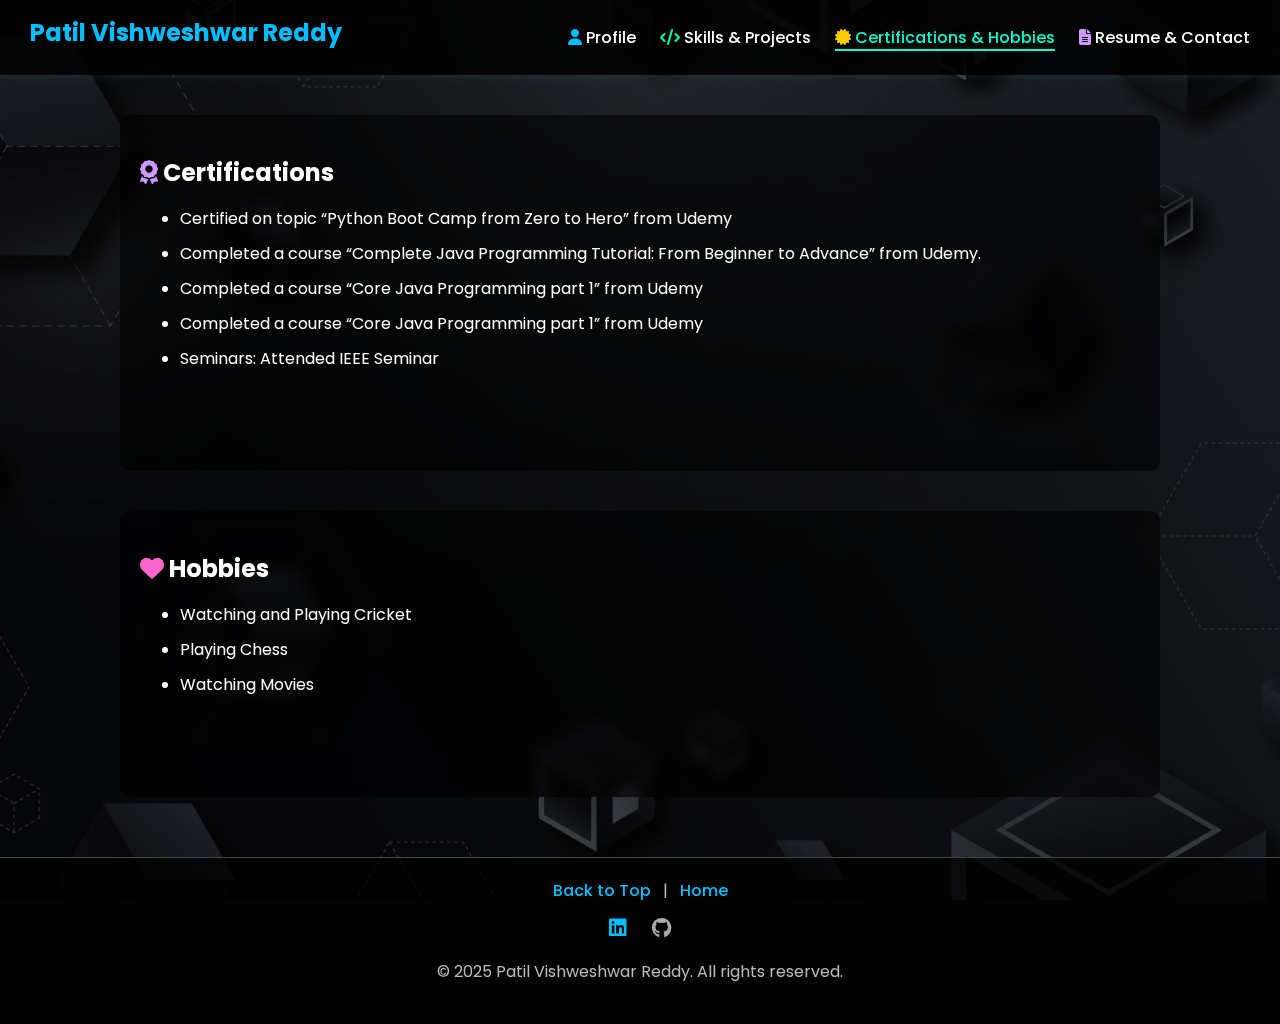
<file: certifications-hobbies.html>
<!DOCTYPE html>
<html lang="en">
<head>
  <meta charset="UTF-8" />
  <meta name="viewport" content="width=device-width, initial-scale=1.0"/>
  <!-- SEO Meta Tags -->
<meta name="description" content="Portfolio of Patil Vishweshwar Reddy - Aspiring Software Developer and Computer Science Student">
<meta name="keywords" content="Patil Vishweshwar Reddy, portfolio, software developer, Java, Python, student, resume, projects">
<meta name="author" content="Patil Vishweshwar Reddy">

  <title>Certifications & Hobbies | Patil Vishweshwar Reddy</title>
  <link rel="stylesheet" href="style.css" />
  <link href="https://unpkg.com/aos@2.3.1/dist/aos.css" rel="stylesheet" />
  <link rel="stylesheet" href="https://cdnjs.cloudflare.com/ajax/libs/font-awesome/6.5.0/css/all.min.css">
</head>
<body>
  <header>
    <div class="nav">
      <h1>Patil Vishweshwar Reddy</h1>
      <nav>
        <a href="index.html"><i class="fas fa-user icon-blue"></i> Profile</a>
        <a href="skills-projects.html"><i class="fas fa-code icon-green"></i> Skills & Projects</a>
        <a href="certifications-hobbies.html" class="active"><i class="fas fa-certificate icon-yellow"></i> Certifications & Hobbies</a>
        <a href="resume-contact.html"><i class="fas fa-file-alt icon-purple"></i> Resume & Contact</a>
      </nav>
    </div>
  </header>

  <main class="container" data-aos="fade-right" data-aos-duration="1000" data-aos-delay="150">
    <section id="certifications">
      <h2><i class="fas fa-award icon-purple"></i> Certifications</h2>
      <ul>
        <li>Certified on topic “Python Boot Camp from Zero to Hero” from Udemy</li>
        <li>Completed a course “Complete Java Programming Tutorial: From Beginner to Advance” from Udemy.</li>
        <li>Completed a course “Core Java Programming part 1” from Udemy</li>
        <li>Completed a course “Core Java Programming part 1” from Udemy</li>
        <li>Seminars: Attended IEEE Seminar</li>
      </ul>
    </section>
  </main>

  <main class="container" data-aos="fade-left" data-aos-duration="1000" data-aos-delay="250">
    <section id="hobbies">
      <h2><i class="fas fa-heart icon-pink"></i> Hobbies</h2>
      <ul>
        <li>Watching and Playing Cricket</li>
        <li>Playing Chess</li>
        <li>Watching Movies</li>
      </ul>
    </section>
  </main>

  <footer>
  <div class="footer-links">
    <a href="#">Back to Top</a> |
    <a href="index.html">Home</a>
  </div>

  <div class="social-icons">
    <a href="https://www.linkedin.com/in/patil-vishweshwar-reddy-24b92b340/" target="_blank">
      <i class="fab fa-linkedin icon-blue"></i>
    </a>
    <a href="https://github.com/vishweshwar4593" target="_blank">
      <i class="fab fa-github icon-gray"></i>
    </a>
  </div>

  
  <p>© 2025 Patil Vishweshwar Reddy. All rights reserved.</p>
</footer>


  <script src="https://unpkg.com/aos@2.3.1/dist/aos.js"></script>
  <script>AOS.init();</script>
</body>
</html>
</file>
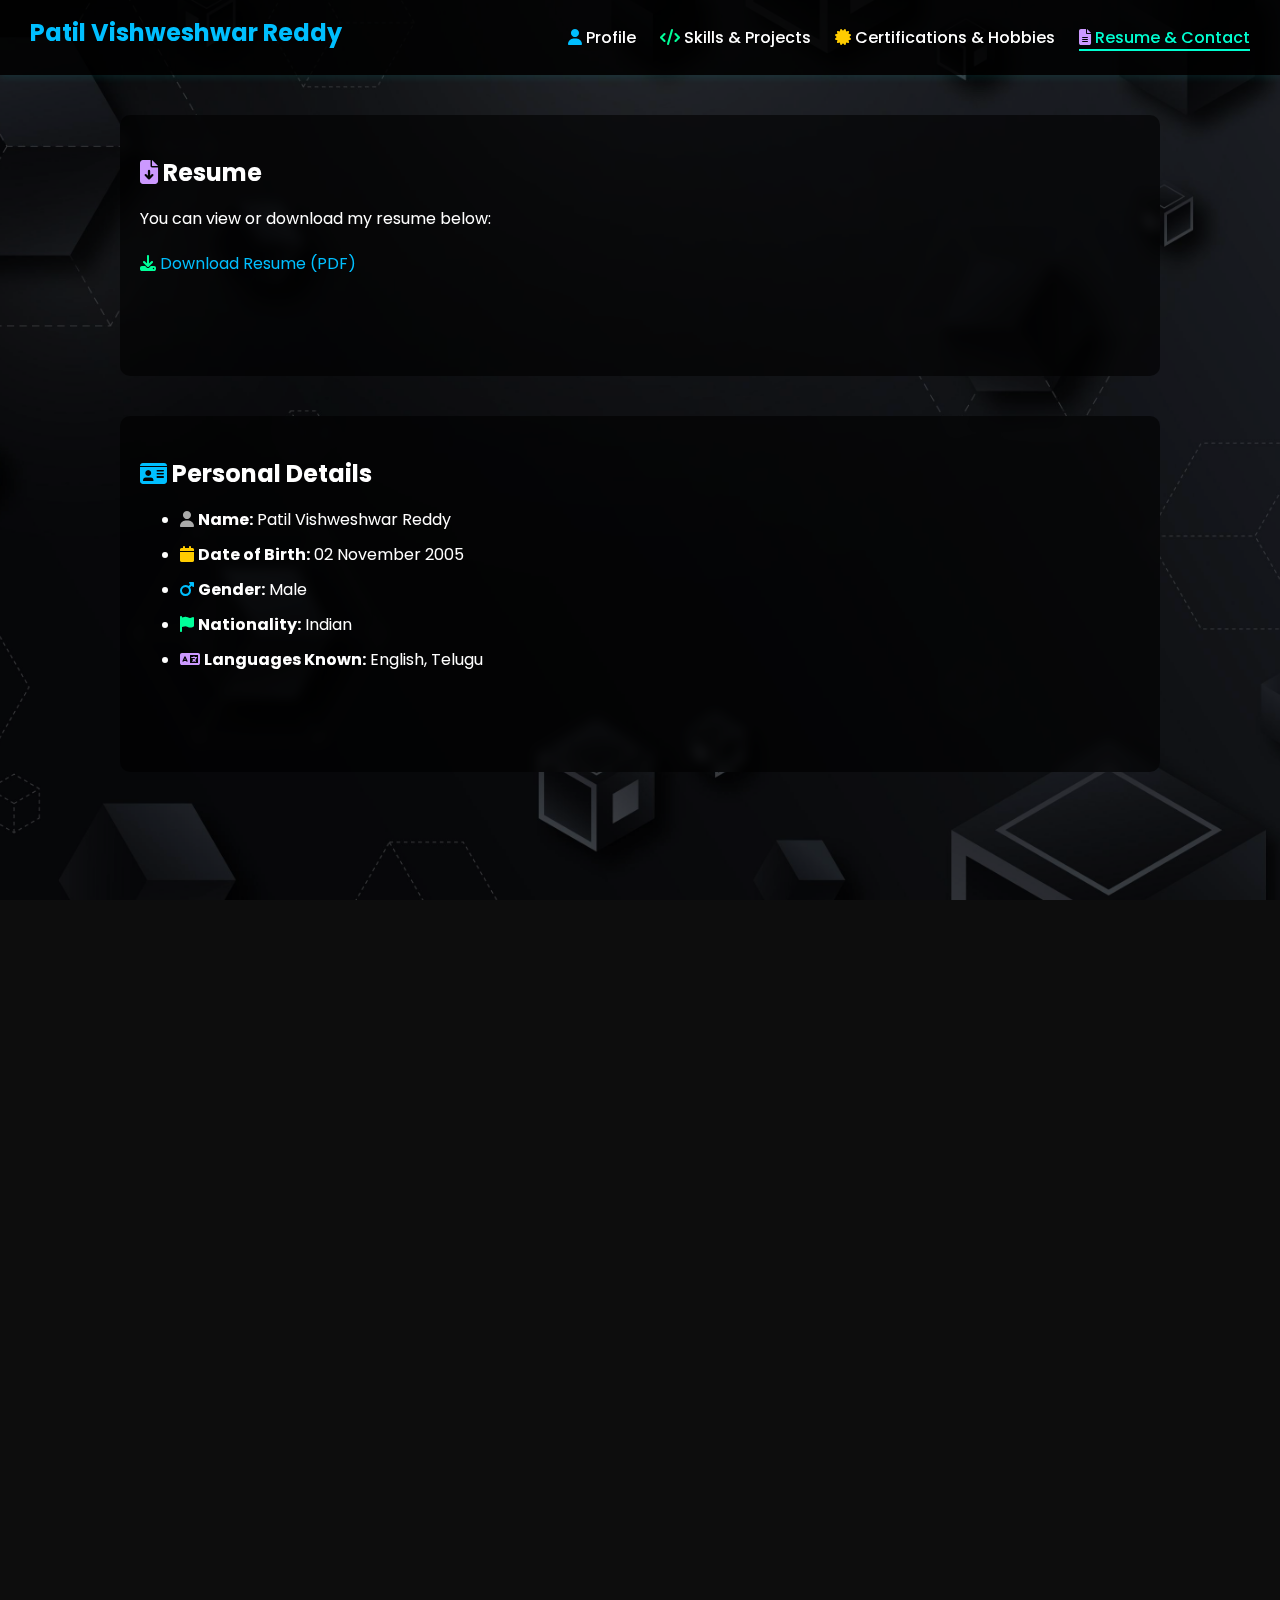
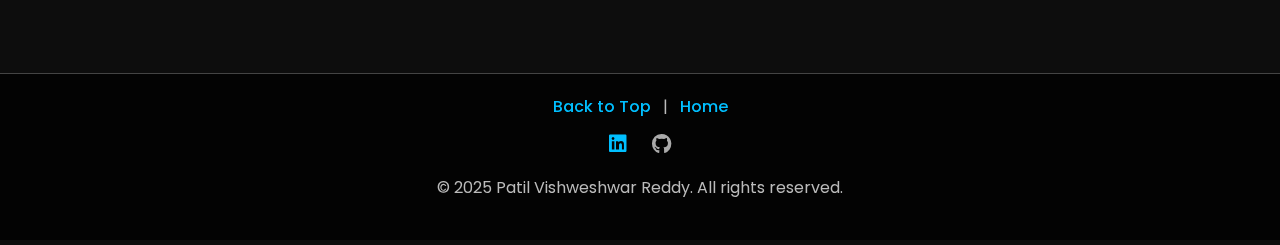
<file: resume-contact.html>
<!DOCTYPE html>
<html lang="en">
<head>
  <meta charset="UTF-8" />
  <meta name="viewport" content="width=device-width, initial-scale=1.0"/>
  <!-- SEO Meta Tags -->
<meta name="description" content="Download the resume and connect with Rachabanti Phanindra via email, LinkedIn, or GitHub.">

<meta name="keywords" content="Patil Vishweshwar Reddy, portfolio, software developer, Java, Python, student, resume, projects">
<meta name="author" content="Patil Vishweshwar Reddy">

  <title>Resume & Contact | Patil Vishweshwar Reddy</title>
  <link rel="stylesheet" href="style.css" />
  <link href="https://unpkg.com/aos@2.3.1/dist/aos.css" rel="stylesheet" />
  <link rel="stylesheet" href="https://cdnjs.cloudflare.com/ajax/libs/font-awesome/6.5.0/css/all.min.css">
</head>
<body>
  <header>
    <div class="nav">
      <h1>Patil Vishweshwar Reddy</h1>
      <nav>
        <a href="index.html"><i class="fas fa-user icon-blue"></i> Profile</a>
        <a href="skills-projects.html"><i class="fas fa-code icon-green"></i> Skills & Projects</a>
        <a href="certifications-hobbies.html"><i class="fas fa-certificate icon-yellow"></i> Certifications & Hobbies</a>
        <a href="resume-contact.html" class="active"><i class="fas fa-file-alt icon-purple"></i> Resume & Contact</a>
      </nav>
    </div>
  </header>

  <main class="container" data-aos="fade-right" data-aos-duration="1000">
    <section id="resume">
      <h2><i class="fas fa-file-download icon-purple"></i> Resume</h2>
      <p>You can view or download my resume below:</p>
      <a href="assets/resume.pdf" target="_blank" class="resume-btn">
        <i class="fas fa-download icon-green"></i> Download Resume (PDF)
        
</a>

      </a>
    </section>
  </main>

  <main class="container" data-aos="zoom-in-up" data-aos-duration="1000" data-aos-delay="200">
    <section id="personal-details">
      <h2><i class="fas fa-id-card icon-blue"></i> Personal Details</h2>
      <ul>
        <li><i class="fas fa-user icon-gray"></i> <strong>Name:</strong> Patil Vishweshwar Reddy</li>
        <li><i class="fas fa-calendar icon-yellow"></i> <strong>Date of Birth:</strong> 02 November 2005</li>
        <li><i class="fas fa-mars icon-blue"></i> <strong>Gender:</strong> Male</li>
        <li><i class="fas fa-flag icon-green"></i> <strong>Nationality:</strong> Indian</li>
        <li><i class="fas fa-language icon-purple"></i> <strong>Languages Known:</strong> English, Telugu</li>
      </ul>
    </section>
  </main>

  <main class="container" data-aos="fade-up" data-aos-duration="1000" data-aos-delay="300">
    <section id="contact">
      <h2><i class="fas fa-address-book icon-yellow"></i> Contact Me</h2>
      <p><i class="fas fa-envelope icon-green"></i> Email:
        <a href="mailto:rachabantiphanindra@gmail.com">vishweshwarreddy1718@gmail.com</a></p>
      <p><i class="fab fa-linkedin icon-blue"></i> LinkedIn:
        <a href="https://www.linkedin.com/in/patil-vishweshwar-reddy-24b92b340/" target="_blank">Profile</a></p>
      <p><i class="fab fa-github icon-gray"></i> GitHub:
        <a href="https://github.com/vishweshwar4593" target="_blank">github.com/vishweshwar4593</a></p>
    </section>
    <section id="contact-form">
  <h2><i class="fas fa-paper-plane icon-pink"></i> Send a Message</h2>
  <form action="https://formspree.io/f/xeozezbo" method="POST">
    <label for="name">Name:</label>
    <input type="text" id="name" name="name" required />

    <label for="email">Email:</label>
    <input type="email" id="email" name="_replyto" required />

    <label for="message">Message:</label>
    <textarea id="message" name="message" rows="5" required></textarea>

    <button type="submit">Send Message</button>
  </form>
</section>

  </main>

  <footer>
  <div class="footer-links">
    <a href="#">Back to Top</a> |
    <a href="index.html">Home</a>
  </div>

  <div class="social-icons">
    <a href="https://www.linkedin.com/in/patil-vishweshwar-reddy-24b92b340/" target="_blank">
      <i class="fab fa-linkedin icon-blue"></i>
    </a>
    <a href="https://github.com/vishweshwar4593" target="_blank">
      <i class="fab fa-github icon-gray"></i>
    </a>
  </div>

  
  <p>© 2025 Patil Vishweshwar Reddy. All rights reserved.</p>
</footer>


  <script src="https://unpkg.com/aos@2.3.1/dist/aos.js"></script>
  <script>AOS.init();</script>
</body>
</html>
</file>
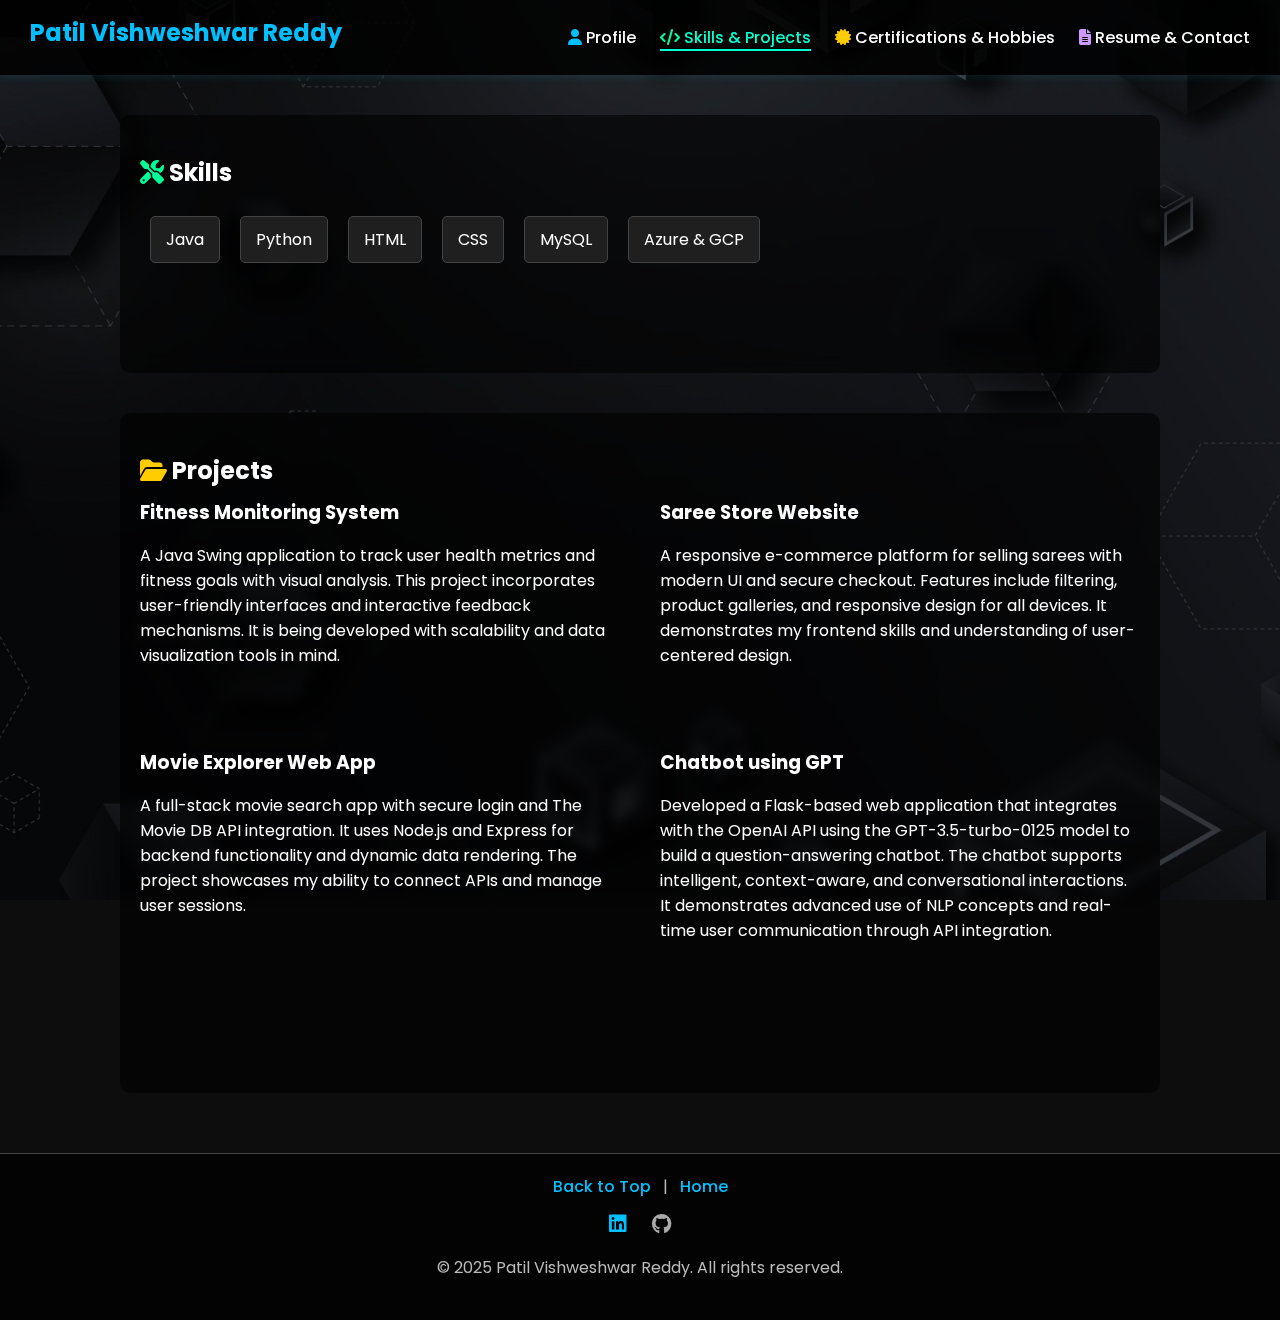
<file: skills-projects.html>
<!DOCTYPE html>
<html lang="en">
<head>
  <meta charset="UTF-8" />
  <meta name="viewport" content="width=device-width, initial-scale=1.0"/>
  <!-- SEO Meta Tags -->
<meta name="description" content="Explore the technical skills and software projects of Rachabanti Phanindra – a Computer Science student specializing in Java and Python.">

<meta name="keywords" content="Patil Vishweshwar Reddy, portfolio, software developer, Java, Python, student, resume, projects">
<meta name="author" content="Patil Vishweshwar Reddy">

  <title>Skills & Projects | Patil Vishweshwar Reddy</title>
  <link rel="stylesheet" href="style.css" />
  <link href="https://unpkg.com/aos@2.3.1/dist/aos.css" rel="stylesheet" />
  <link rel="stylesheet" href="https://cdnjs.cloudflare.com/ajax/libs/font-awesome/6.5.0/css/all.min.css">
</head>
<body>
  <header>
    <div class="nav">
      <h1>Patil Vishweshwar Reddy</h1>
      <nav>
        <a href="index.html"><i class="fas fa-user icon-blue"></i> Profile</a>
        <a href="skills-projects.html" class="active"><i class="fas fa-code icon-green"></i> Skills & Projects</a>
        <a href="certifications-hobbies.html"><i class="fas fa-certificate icon-yellow"></i> Certifications & Hobbies</a>
        <a href="resume-contact.html"><i class="fas fa-file-alt icon-purple"></i> Resume & Contact</a>
      </nav>
    </div>
  </header>

  <main class="container" data-aos="zoom-in-up">
    <section id="skills">
      <h2><i class="fas fa-tools icon-green"></i> Skills</h2>
      <ul class="skills-list">
        <li>Java</li>
        <li>Python</li>
        <li>HTML</li>
        <li>CSS</li>
        <li>MySQL</li>
        <li>Azure & GCP</li>
      </ul>
    </section>
  </main>

  <main class="container" data-aos="fade-up">
    <section id="projects">
      <h2><i class="fas fa-folder-open icon-yellow"></i> Projects</h2>

      <div class="projects-grid">
        <div class="project" data-aos="fade-up">
          <h3>Fitness Monitoring System</h3>
          <p>A Java Swing application to track user health metrics and fitness goals with visual analysis. This project incorporates user-friendly interfaces and interactive feedback mechanisms. It is being developed with scalability and data visualization tools in mind.</p>
        </div>

        <div class="project" data-aos="fade-up">
          <h3>Saree Store Website</h3>
          <p>A responsive e-commerce platform for selling sarees with modern UI and secure checkout. Features include filtering, product galleries, and responsive design for all devices. It demonstrates my frontend skills and understanding of user-centered design.</p>
        </div>

        <div class="project" data-aos="fade-up">
          <h3>Movie Explorer Web App</h3>
          <p>A full-stack movie search app with secure login and The Movie DB API integration. It uses Node.js and Express for backend functionality and dynamic data rendering. The project showcases my ability to connect APIs and manage user sessions.</p>
        </div>

        <div class="project" data-aos="fade-up">
          <h3>Chatbot using GPT</h3>
          <p>Developed a Flask-based web application that integrates with the OpenAI API using the GPT-3.5-turbo-0125 model to build a question-answering chatbot. The chatbot supports intelligent, context-aware, and conversational interactions. It demonstrates advanced use of NLP concepts and real-time user communication through API integration.</p>
        </div>
      </div>
    </section>
  </main>

  <footer>
  <div class="footer-links">
    <a href="#">Back to Top</a> |
    <a href="index.html">Home</a>
  </div>

  <div class="social-icons">
    <a href="https://www.linkedin.com/in/patil-vishweshwar-reddy-24b92b340/" target="_blank">
      <i class="fab fa-linkedin icon-blue"></i>
    </a>
    <a href="https://github.com/vishweshwar4593" target="_blank">
      <i class="fab fa-github icon-gray"></i>
    </a>
  </div>

  
  <p>© 2025 Patil Vishweshwar Reddy. All rights reserved.</p>
</footer>


  <script src="https://unpkg.com/aos@2.3.1/dist/aos.js"></script>
  <script>AOS.init();</script>
</body>
</html>
</file>
<file: style.css>
/* ==== Google Font Import ==== */
@import url('https://fonts.googleapis.com/css2?family=Poppins:wght@300;500;700&display=swap');

/* ==== General Reset and Setup ==== */
body {
  margin: 0;
  font-family: 'Poppins', sans-serif;
  color: #ffffff;
  background-color: #0d0d0d;
  scroll-behavior: smooth;
  background-image: url('assets/page-bg4.jpg');
  background-size: cover;
  background-position: center;
  background-attachment: fixed;
  background-repeat: no-repeat;
}
body::before {
  content: "";
  position: fixed;
  top: 0; left: 0;
  width: 100%;
  height: 100%;
  background: rgba(0,0,0,0.4);
  z-index: -1;
}

h1, h2, h3 {
  margin: 0 0 10px;
}

p {
  margin-bottom: 20px;
}

/* ==== Header and Navigation ==== */
header {
  background-color: rgba(0, 0, 0, 0.85);
  padding: 15px 30px;
  position: sticky;
  top: 0;
  z-index: 100;
  box-shadow: 0 2px 8px rgba(0, 255, 255, 0.1);
}

.nav {
  display: flex;
  justify-content: space-between;
  align-items: center;
  flex-wrap: wrap;
}

.nav h1 {
  font-size: 24px;
  color: #00bfff;
}

nav a {
  margin-left: 20px;
  text-decoration: none;
  color: #ffffff;
  font-weight: 500;
  transition: all 0.3s ease;
}

nav a:hover {
  color: #00ffd1;
  text-shadow: 0 0 5px #00ffd1;
}

nav a.active {
  color: #00ffd1;
  border-bottom: 2px solid #00ffd1;
}

/* ==== Hero Section ==== */
#hero {
  position: relative;
  display: flex;
  justify-content: center;
  align-items: center;
  height: 100vh;
  text-align: center;
  background-image: url('assets/hero-bg.jpg');
  background-size: cover;
  background-position: center;
  animation: fadeIn 1.2s ease-in;
  z-index: 1;
  overflow: hidden;
}

#hero::before {
  content: "";
  position: absolute;
  top: 0;
  left: 0;
  width: 100%;
  height: 100%;
  background: rgba(0, 0, 0, 0.6);
  z-index: 1;
}

.hero-overlay {
  position: relative;
  z-index: 2;
  padding: 30px;
  border-radius: 10px;
  max-width: 800px;
  backdrop-filter: blur(6px);
  background-color: rgba(0, 0, 0, 0.6);
}

.profile-img {
  width: 120px;
  height: 120px;
  border-radius: 50%;
  object-fit: cover;
  object-position: center top;
  border: 2px solid #00bfff;
  margin-bottom: 20px;
}

/* ==== Main Content ==== */
.container {
  max-width: 1000px;
  margin: auto;
  padding: 40px 20px;
  background: rgba(0, 0, 0, 0.6);
  border-radius: 10px;
  backdrop-filter: blur(6px);
  margin-top: 40px;
  animation: fadeIn 1s ease-in;
}

section {
  margin-bottom: 60px;
  animation: slideUp 1s ease-out;
}

.skills-list {
  display: flex;
  flex-wrap: wrap;
  list-style: none;
  padding: 0;
}

.skills-list li {
  margin: 10px;
  padding: 10px 15px;
  background-color: #1f1f1f;
  border: 1px solid #444;
  border-radius: 5px;
  transition: transform 0.3s, background-color 0.3s;
}

.skills-list li:hover {
  transform: scale(1.05);
  background-color: #00bfff;
  color: #000;
}

.project {
  margin-bottom: 30px;
  animation: fadeIn 1.2s ease-in;
}

.project-img {
  width: 100%;
  max-width: 600px;
  border-radius: 10px;
  margin-bottom: 15px;
  display: block;
  transition: transform 0.3s ease;
}

.project-img:hover {
  transform: scale(1.03);
  box-shadow: 0 0 12px rgba(0, 191, 255, 0.3);
}

ul li {
  margin-bottom: 10px;
}

/* ==== Footer ==== */
footer {
  text-align: center;
  padding: 20px;
  background-color: rgba(0, 0, 0, 0.75);
  border-top: 1px solid #444;
  margin-top: 60px;
  color: #bbb;
}

/* ==== Links ==== */
a {
  color: #00bfff;
  text-decoration: none;
  transition: color 0.3s;
}

a:hover {
  color: #00ffd1;
}

/* ==== Animations ==== */
@keyframes fadeIn {
  0% { opacity: 0; transform: translateY(20px); }
  100% { opacity: 1; transform: translateY(0); }
}

@keyframes slideUp {
  0% { opacity: 0; transform: translateY(40px); }
  100% { opacity: 1; transform: translateY(0); }
}

/* ==== Icon Color Classes ==== */
.icon-blue { color: #00bfff; }
.icon-green { color: #00ff99; }
.icon-yellow { color: #ffcc00; }
.icon-purple { color: #cc99ff; }
.icon-pink { color: #ff66cc; }
.icon-gray { color: #aaaaaa; }

/* ==== Projects Grid Flex Layout ==== */
.projects-grid {
  display: flex;
  flex-wrap: wrap;
  gap: 30px;
  justify-content: space-between;
}

.project {
  flex: 1 1 calc(50% - 30px);
  min-width: 280px;
  max-width: 48%;
  box-sizing: border-box;
}

/* ==== Responsive Layout for Smaller Screens ==== */
@media (max-width: 768px) {
  .nav {
    flex-direction: column;
    align-items: flex-start;
  }

  .hero-overlay {
    padding: 20px;
  }

  .profile-img {
    width: 90px;
    height: 90px;
  }

  #hero h2 {
    font-size: 20px;
  }

  #hero p {
    font-size: 14px;
  }

  .projects-grid {
    flex-direction: column;
  }

  .project {
    max-width: 100%;
  }

  .skills-list {
    justify-content: center;
  }

  nav a {
    margin: 10px 0;
  }
}
#contact-form {
  margin-top: 40px;
}

#contact-form form {
  display: flex;
  flex-direction: column;
  gap: 15px;
}

#contact-form input,
#contact-form textarea {
  padding: 10px;
  font-size: 16px;
  border-radius: 6px;
  border: none;
  background-color: #1f1f1f;
  color: #fff;
}

#contact-form input::placeholder,
#contact-form textarea::placeholder {
  color: #ccc;
}

#contact-form button[type="submit"] {
  background-color: #00bfff;
  color: #000;
  padding: 12px 16px;
  font-weight: bold;
  border: none;
  border-radius: 5px;
  cursor: pointer;
  transition: background-color 0.3s ease;
}

#contact-form button[type="submit"]:hover {
  background-color: #00ffd1;
}
.footer-links {
  margin-bottom: 10px;
}

.footer-links a {
  margin: 0 8px;
  font-weight: 500;
  color: #00bfff;
}

.footer-links a:hover {
  color: #00ffd1;
}

.social-icons {
  margin: 10px 0;
}

.social-icons a {
  margin: 0 10px;
  font-size: 20px;
}

.social-icons a:hover {
  color: #00ffd1;
}
html {
  scroll-behavior: smooth;
}
</file>
